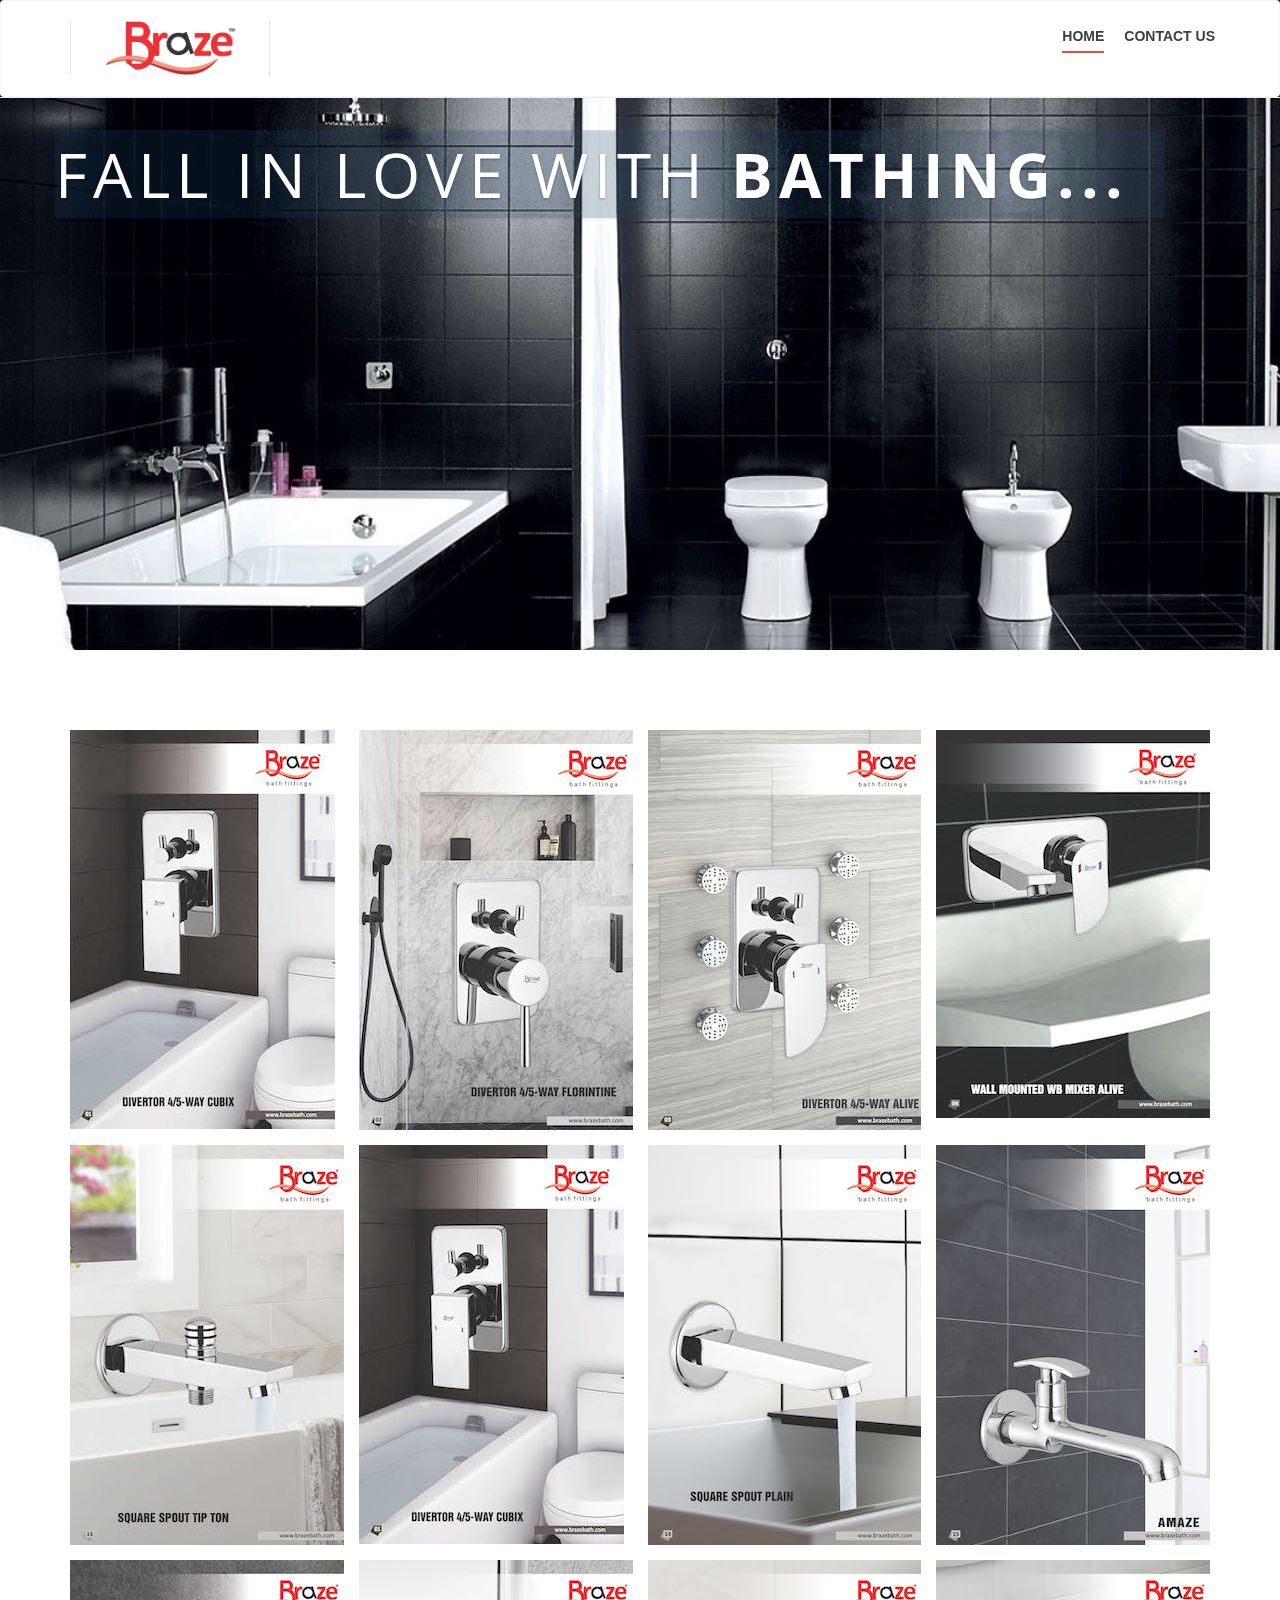
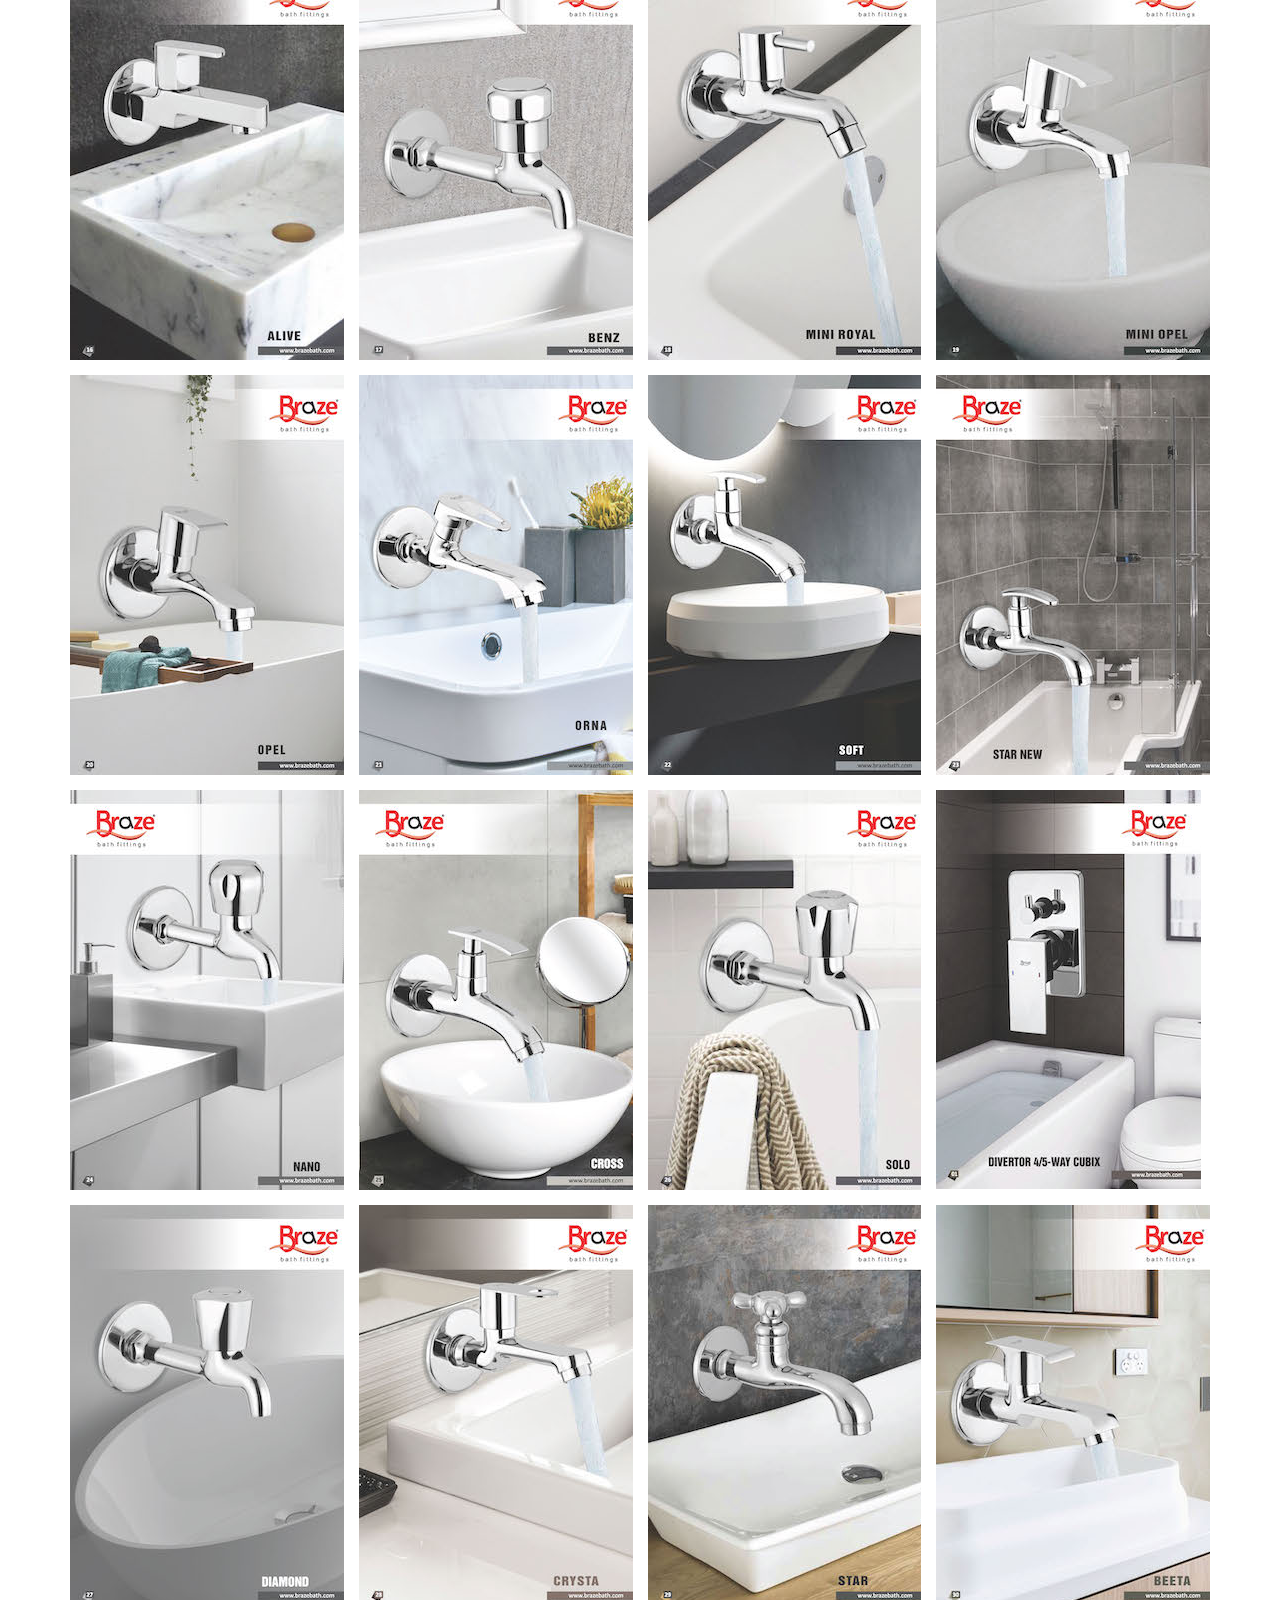
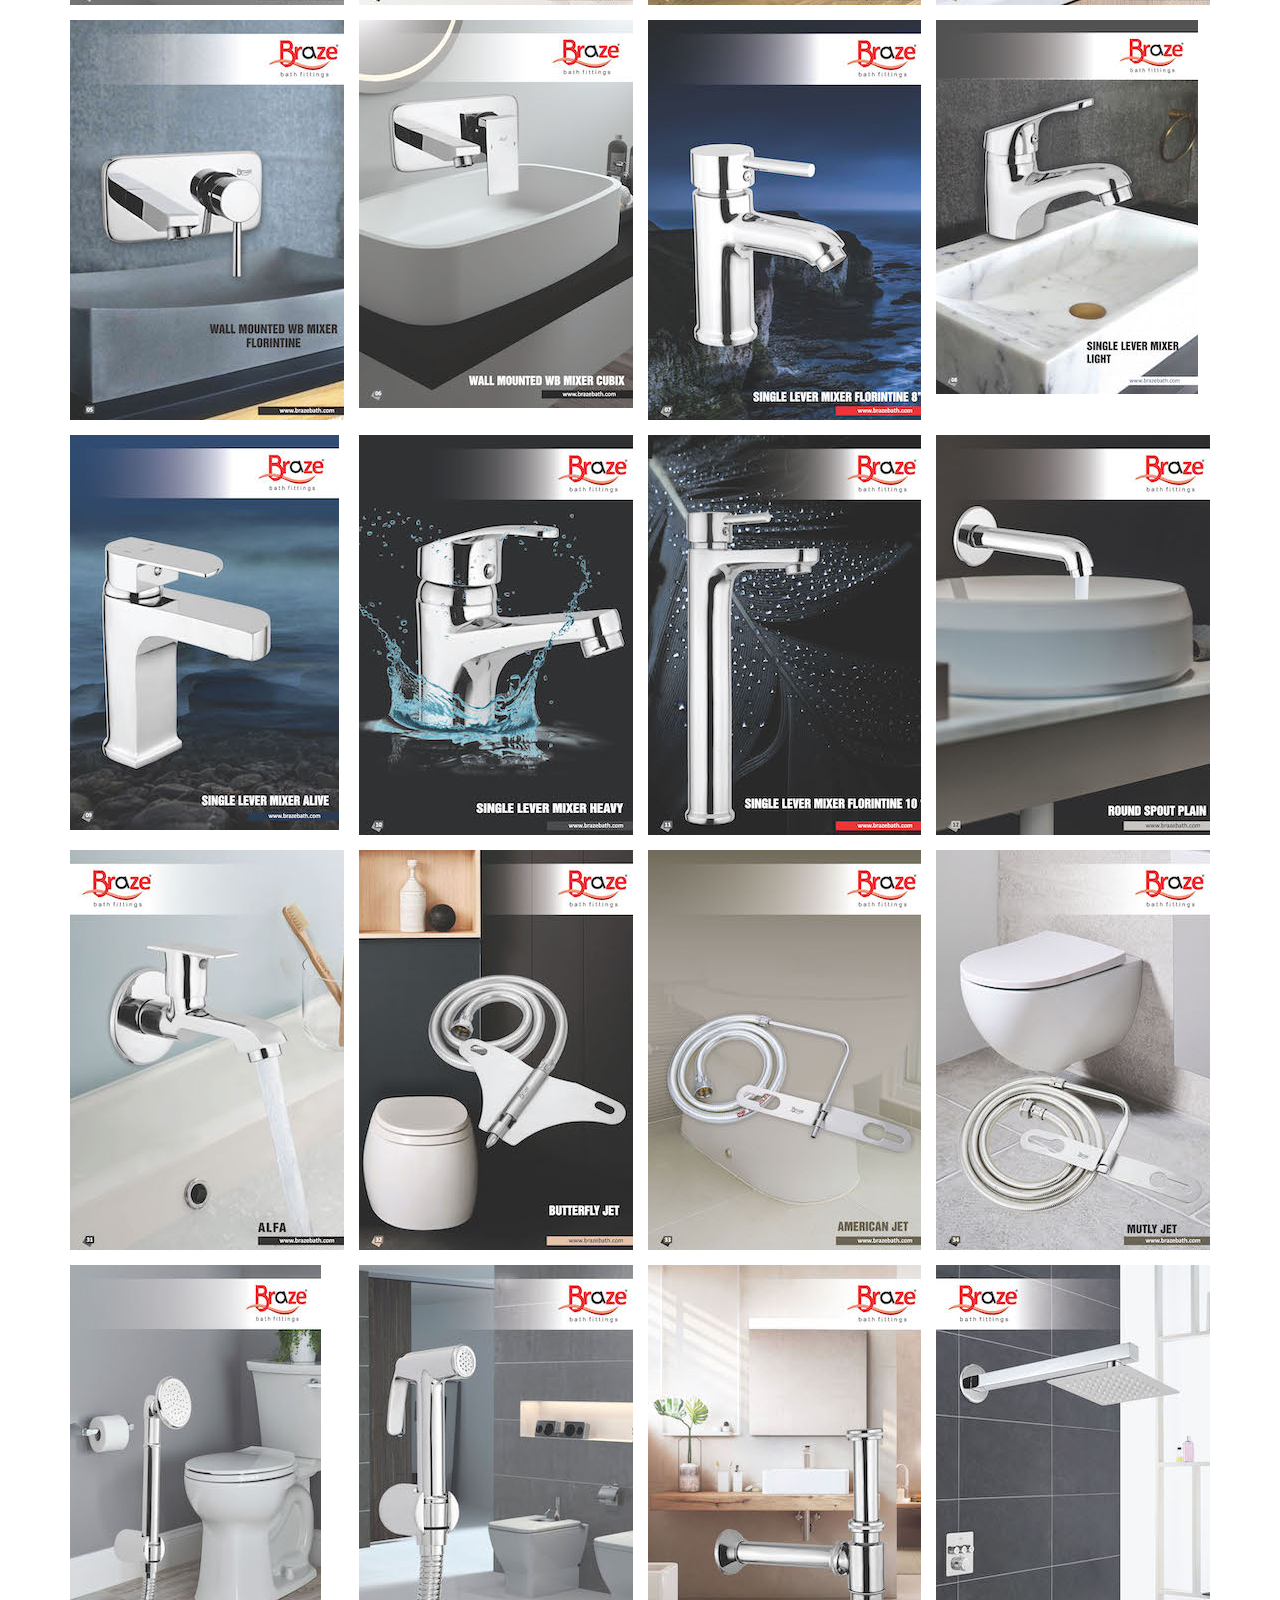
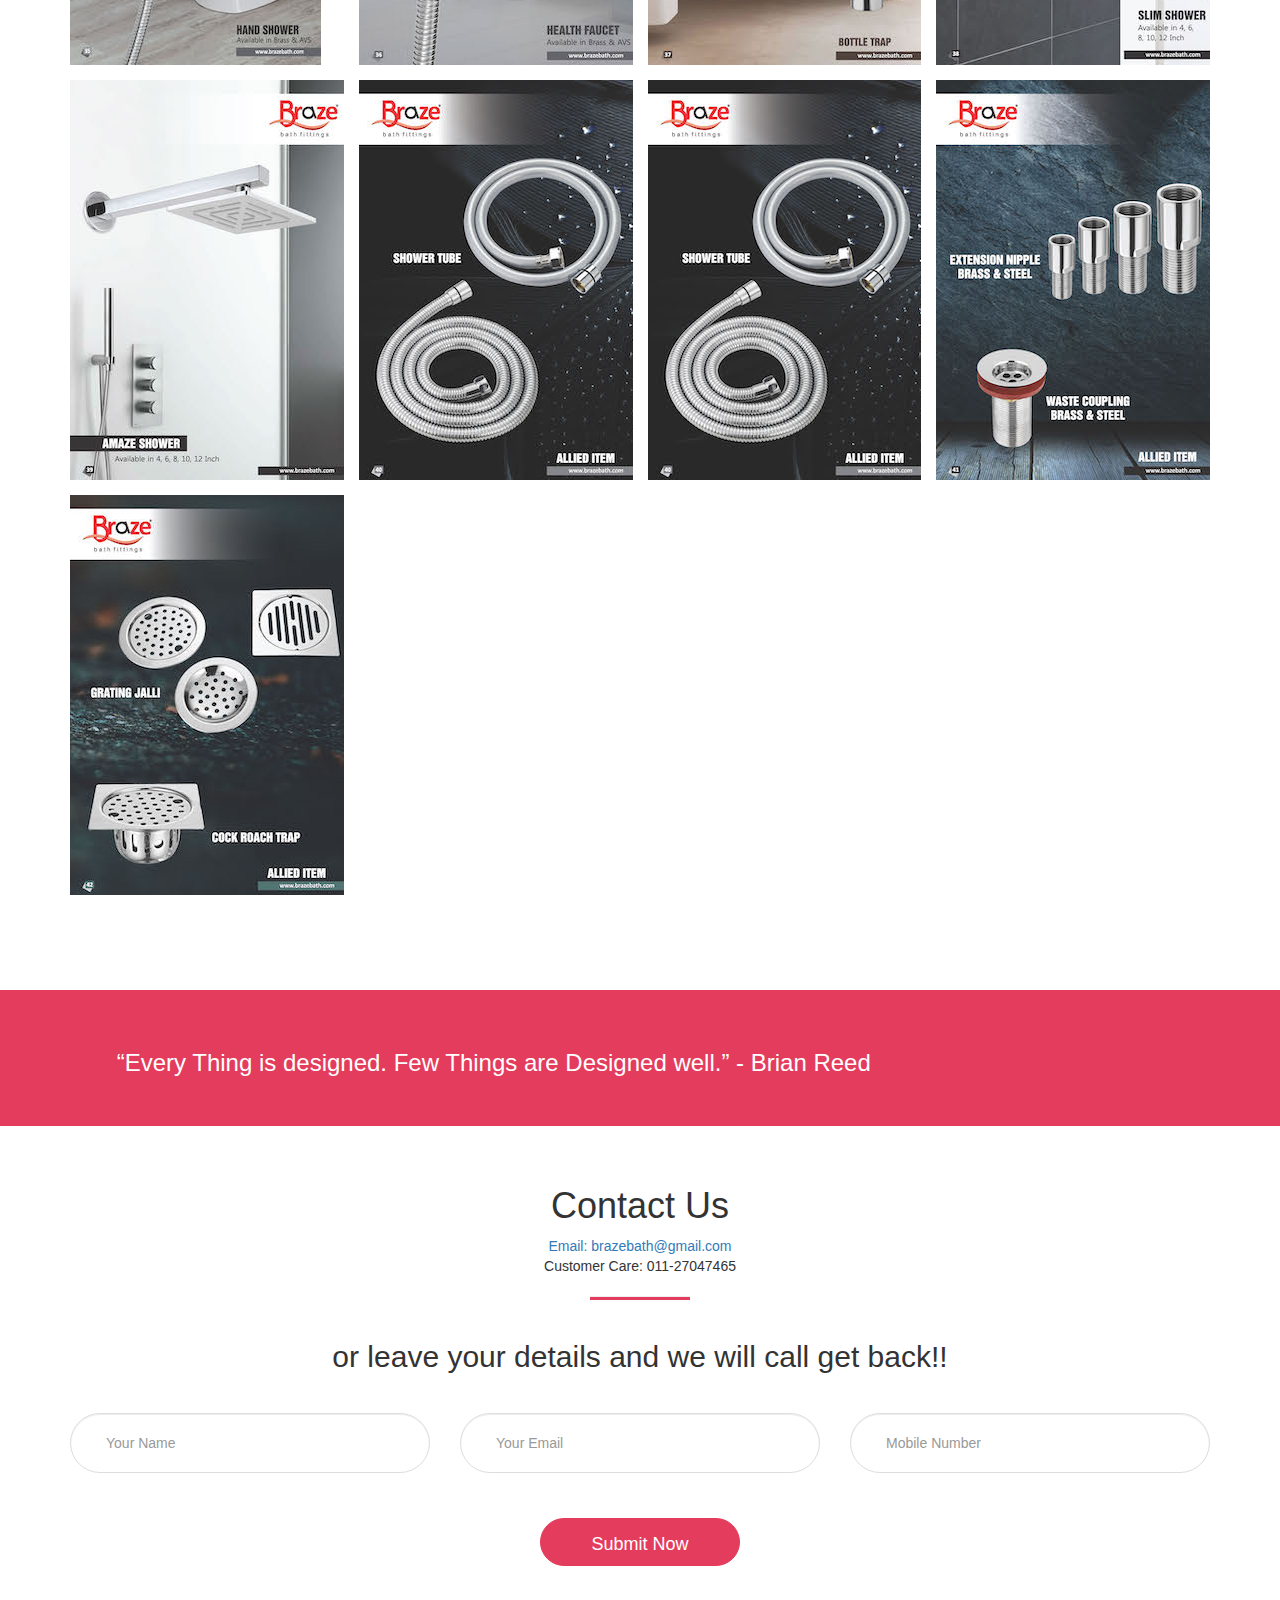
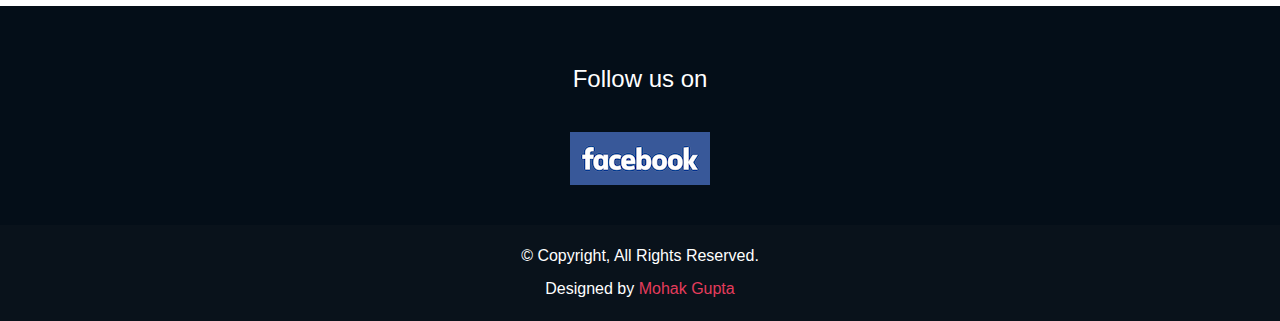
<file: index.html>
<!DOCTYPE html>
<html lang="en" class=" js no-touch">

<head>
  <title>Braze Bathroom Fittings</title>
  <meta charset="utf-8">
  <meta name="viewport" content="width=device-width, initial-scale=1">
  <link rel="stylesheet" href="css/bootstrap.min.css">
  <link rel="stylesheet" type="text/css" href="css/font-awesome.min.css">
  <link href='https://fonts.googleapis.com/css?family=Open+Sans:300,600|Raleway:600,300|Josefin+Slab:400,700,600italic,600,400italic' rel='stylesheet' type='text/css'>
  <link rel="stylesheet" type="text/css" href="css/slick-team-slider.css" />
  <link rel="stylesheet" type="text/css" href="css/style.css">
</head>

<body>
  <!--HEADER START-->
  <div class="main-navigation navbar-fixed-top">
    <nav class="navbar navbar-default">
      <div class="container">
        <div class="navbar-header">
          <button type="button" class="navbar-toggle" data-toggle="collapse" data-target="#myNavbar">
			    <span class="icon-bar"></span>
			    <span class="icon-bar"></span>
			    <span class="icon-bar"></span>
			  </button>
          <a href="index.html"><img src="img/logo.jpg" height="55px" width="200px"></a>
        </div>
        <div id="myNavbar">
          <ul class="nav navbar-nav navbar-right">
            <li class="active"><a href="#banner">Home</a></li>
            <li><a href="#contact">Contact Us</a></li>
          </ul>
        </div>
      </div>
    </nav>
  </div>
  <!--HEADER END-->

  <!--BANNER START-->
  <div id="banner" class="section-padding">
    <div class="container">
      <div class="row">
        <div class="jumbotron">
          <h1 class="small">Fall in love with <span class="bold">Bathing... </span></h1>
        </div>
      </div>
    </div>
  </div>
  <!--BANNER END-->

  <div id="portfolio">
    <div class="container">
      

      <div class="row" id="portfolio-wrapper">
        <div class="col-lg-3 col-md-6 portfolio-item filter-app">
          <a href="img/products_large/bathroom_fitting_02.jpg" target="_blank">
            <img src="img/products/bathroom_fitting_02.jpg" alt="">
          </a>
        </div>

        <div class="col-lg-3 col-md-6 portfolio-item filter-app">
          <a href="img/products_large/bathroom_fitting_03.jpg" target="_blank">
            <img src="img/products/bathroom_fitting_03.jpg" alt="">
          </a>
        </div>

        <div class="col-lg-3 col-md-6 portfolio-item filter-app">
          <a href="img/products_large/bathroom_fitting_04.jpg" target="_blank">
            <img src="img/products/bathroom_fitting_04.jpg" alt="">
          </a>
        </div>

        <div class="col-lg-3 col-md-6 portfolio-item filter-app">
          <a href="img/products_large/bathroom_fitting_05.jpg" target="_blank">
            <img src="img/products/bathroom_fitting_05.jpg" alt="">
          </a>
        </div>

        <div class="col-lg-3 col-md-6 portfolio-item filter-app">
          <a href="img/products_large/bathroom_fitting_14.jpg" target="_blank">
            <img src="img/products/bathroom_fitting_14.jpg" alt="">
          </a>
        </div>

        <div class="col-lg-3 col-md-6 portfolio-item filter-app">
          <a href="img/products_large/bathroom_fitting_02.jpg" target="_blank">
            <img src="img/products/bathroom_fitting_02.jpg" alt="">
          </a>
        </div>

        <div class="col-lg-3 col-md-6 portfolio-item filter-app">
          <a href="img/products_large/bathroom_fitting_15.jpg" target="_blank">
            <img src="img/products/bathroom_fitting_15.jpg" alt="">
          </a>
        </div>

        <div class="col-lg-3 col-md-6 portfolio-item filter-app">
          <a href="img/products_large/bathroom_fitting_16.jpg" target="_blank">
            <img src="img/products/bathroom_fitting_16.jpg" alt="">
          </a>
        </div>

        <div class="col-lg-3 col-md-6 portfolio-item filter-app">
          <a href="img/products_large/bathroom_fitting_17.jpg" target="_blank">
            <img src="img/products/bathroom_fitting_17.jpg" alt="">
          </a>
        </div>

        <div class="col-lg-3 col-md-6 portfolio-item filter-app">
          <a href="img/products_large/bathroom_fitting_18.jpg" target="_blank">
            <img src="img/products/bathroom_fitting_18.jpg" alt="">
          </a>
        </div>

        <div class="col-lg-3 col-md-6 portfolio-item filter-app">
          <a href="img/products_large/bathroom_fitting_19.jpg" target="_blank">
            <img src="img/products/bathroom_fitting_19.jpg" alt="">
          </a>
        </div>

        <div class="col-lg-3 col-md-6 portfolio-item filter-app">
          <a href="img/products_large/bathroom_fitting_20.jpg" target="_blank">
            <img src="img/products/bathroom_fitting_20.jpg" alt="">
          </a>
        </div>

        <div class="col-lg-3 col-md-6 portfolio-item filter-app">
          <a href="img/products_large/bathroom_fitting_21.jpg" target="_blank">
            <img src="img/products/bathroom_fitting_21.jpg" alt="">
          </a>
        </div>

        <div class="col-lg-3 col-md-6 portfolio-item filter-app">
          <a href="img/products_large/bathroom_fitting_22.jpg" target="_blank">
            <img src="img/products/bathroom_fitting_22.jpg" alt="">
          </a>
        </div>

        <div class="col-lg-3 col-md-6 portfolio-item filter-app">
          <a href="img/products_large/bathroom_fitting_23.jpg" target="_blank">
            <img src="img/products/bathroom_fitting_23.jpg" alt="">
          </a>
        </div>

        <div class="col-lg-3 col-md-6 portfolio-item filter-app">
          <a href="img/products_large/bathroom_fitting_24.jpg" target="_blank">
            <img src="img/products/bathroom_fitting_24.jpg" alt="">
          </a>
        </div>

        <div class="col-lg-3 col-md-6 portfolio-item filter-app">
          <a href="img/products_large/bathroom_fitting_25.jpg" target="_blank">
            <img src="img/products/bathroom_fitting_25.jpg" alt="">
          </a>
        </div>

        <div class="col-lg-3 col-md-6 portfolio-item filter-app">
          <a href="img/products_large/bathroom_fitting_26.jpg" target="_blank">
            <img src="img/products/bathroom_fitting_26.jpg" alt="">
          </a>
        </div>

        <div class="col-lg-3 col-md-6 portfolio-item filter-app">
          <a href="img/products_large/bathroom_fitting_27.jpg" target="_blank">
            <img src="img/products/bathroom_fitting_27.jpg" alt="">
          </a>
        </div>

        <div class="col-lg-3 col-md-6 portfolio-item filter-app">
          <a href="img/products_large/bathroom_fitting_02.jpg" target="_blank">
            <img src="img/products/bathroom_fitting_02.jpg" alt="">
          </a>
        </div>

        <div class="col-lg-3 col-md-6 portfolio-item filter-app">
          <a href="img/products_large/bathroom_fitting_28.jpg" target="_blank">
            <img src="img/products/bathroom_fitting_28.jpg" alt="">
          </a>
        </div>

        <div class="col-lg-3 col-md-6 portfolio-item filter-app">
          <a href="img/products_large/bathroom_fitting_29.jpg" target="_blank">
            <img src="img/products/bathroom_fitting_29.jpg" alt="">
          </a>
        </div>

        <div class="col-lg-3 col-md-6 portfolio-item filter-app">
          <a href="img/products_large/bathroom_fitting_30.jpg" target="_blank">
            <img src="img/products/bathroom_fitting_30.jpg" alt="">
          </a>
        </div>

        <div class="col-lg-3 col-md-6 portfolio-item filter-app">
          <a href="img/products_large/bathroom_fitting_31.jpg" target="_blank">
            <img src="img/products/bathroom_fitting_31.jpg" alt="">
          </a>
        </div>

        <div class="col-lg-3 col-md-6 portfolio-item filter-app">
          <a href="img/products_large/bathroom_fitting_06.jpg" target="_blank">
            <img src="img/products/bathroom_fitting_06.jpg" alt="">
          </a>
        </div>

        <div class="col-lg-3 col-md-6 portfolio-item filter-app">
          <a href="img/products_large/bathroom_fitting_07.jpg" target="_blank">
            <img src="img/products/bathroom_fitting_07.jpg" alt="">
          </a>
        </div>

        <div class="col-lg-3 col-md-6 portfolio-item filter-app">
          <a href="img/products_large/bathroom_fitting_08.jpg" target="_blank">
            <img src="img/products/bathroom_fitting_08.jpg" alt="">
          </a>
        </div>

        <div class="col-lg-3 col-md-6 portfolio-item filter-app">
          <a href="img/products_large/bathroom_fitting_09.jpg" target="_blank">
            <img src="img/products/bathroom_fitting_09.jpg" alt="">
          </a>
        </div>

        <div class="col-lg-3 col-md-6 portfolio-item filter-app">
          <a href="img/products_large/bathroom_fitting_10.jpg" target="_blank">
            <img src="img/products/bathroom_fitting_10.jpg" alt="">
          </a>
        </div>

        <div class="col-lg-3 col-md-6 portfolio-item filter-app">
          <a href="img/products_large/bathroom_fitting_11.jpg" target="_blank">
            <img src="img/products/bathroom_fitting_11.jpg" alt="">
          </a>
        </div>

        <div class="col-lg-3 col-md-6 portfolio-item filter-app">
          <a href="img/products_large/bathroom_fitting_12.jpg" target="_blank">
            <img src="img/products/bathroom_fitting_12.jpg" alt="">
          </a>
        </div>

        <div class="col-lg-3 col-md-6 portfolio-item filter-app">
          <a href="img/products_large/bathroom_fitting_13.jpg" target="_blank">
            <img src="img/products/bathroom_fitting_13.jpg" alt="">
          </a>
        </div>

        <div class="col-lg-3 col-md-6 portfolio-item filter-app">
          <a href="img/products_large/bathroom_fitting_32.jpg" target="_blank">
            <img src="img/products/bathroom_fitting_32.jpg" alt="">
          </a>
        </div>

        <div class="col-lg-3 col-md-6 portfolio-item filter-app">
          <a href="img/products_large/bathroom_fitting_33.jpg" target="_blank">
            <img src="img/products/bathroom_fitting_33.jpg" alt="">
          </a>
        </div>

        <div class="col-lg-3 col-md-6 portfolio-item filter-app">
          <a href="img/products_large/bathroom_fitting_34.jpg" target="_blank">
            <img src="img/products/bathroom_fitting_34.jpg" alt="">
          </a>
        </div>

        <div class="col-lg-3 col-md-6 portfolio-item filter-app">
          <a href="img/products_large/bathroom_fitting_35.jpg" target="_blank">
            <img src="img/products/bathroom_fitting_35.jpg" alt="">
          </a>
        </div>

        <div class="col-lg-3 col-md-6 portfolio-item filter-app">
          <a href="img/products_large/bathroom_fitting_36.jpg" target="_blank">
            <img src="img/products/bathroom_fitting_36.jpg" alt="">
          </a>
        </div>

        <div class="col-lg-3 col-md-6 portfolio-item filter-app">
          <a href="img/products_large/bathroom_fitting_37.jpg" target="_blank">
            <img src="img/products/bathroom_fitting_37.jpg" alt="">
          </a>
        </div>

        <div class="col-lg-3 col-md-6 portfolio-item filter-app">
          <a href="img/products_large/bathroom_fitting_38.jpg" target="_blank">
            <img src="img/products/bathroom_fitting_38.jpg" alt="">
          </a>
        </div>

        <div class="col-lg-3 col-md-6 portfolio-item filter-app">
          <a href="img/products_large/bathroom_fitting_39.jpg" target="_blank">
            <img src="img/products/bathroom_fitting_39.jpg" alt="">
          </a>
        </div>

        <div class="col-lg-3 col-md-6 portfolio-item filter-app">
          <a href="img/products_large/bathroom_fitting_40.jpg" target="_blank">
            <img src="img/products/bathroom_fitting_40.jpg" alt="">
          </a>
        </div>

        <div class="col-lg-3 col-md-6 portfolio-item filter-app">
          <a href="img/products_large/bathroom_fitting_41.jpg" target="_blank">
            <img src="img/products/bathroom_fitting_41.jpg" alt="">
          </a>
        </div>

        <div class="col-lg-3 col-md-6 portfolio-item filter-app">
          <a href="img/products_large/bathroom_fitting_41.jpg" target="_blank">
            <img src="img/products/bathroom_fitting_41.jpg" alt="">
          </a>
        </div>

        <div class="col-lg-3 col-md-6 portfolio-item filter-app">
          <a href="img/products_large/bathroom_fitting_42.jpg" target="_blank">
            <img src="img/products/bathroom_fitting_42.jpg" alt="">
          </a>
        </div>

        <div class="col-lg-3 col-md-6 portfolio-item filter-app">
          <a href="img/products_large/bathroom_fitting_43.jpg" target="_blank">
            <img src="img/products/bathroom_fitting_43.jpg" alt="">
          </a>
        </div>


      </div>
    </div>
  </div>

  

  <!--CTA2 START-->
  <div class="cta2">
    <div class="container">
      <div class="row white text-center">
        <h3 class="wd75 fnt-24">“Every Thing is designed. Few Things are Designed well.” - Brian Reed</h3>
        <p class="cta-sub-title"></p>
      </div>
    </div>
  </div>
  <!--CTA2 END-->

  <!--CONTACT START-->
  <div id="contact" class="section-padding">
    <div class="container">
      <div class="row">
        <div class="page-title text-center">
          <h1>Contact Us</h1>
          <a href="mailto:brazebath@gmail.com">Email: brazebath@gmail.com</a><br><p>Customer Care: 011-27047465</p>
          <hr class="pg-titl-bdr-btm"></hr>
        </div>
        <div class="page-title text-center">
        <h2>or leave your details and we will call get back!!</h2>
      </div>
        <div id="sendmessage">Your message has been sent. Thank you!</div>
        <div id="errormessage"></div>

        <div class="form-sec">
          <form method="post" action="send_mail.php">
            <div class="col-md-4 form-group">
              <input type="text" name="name" class="form-control text-field-box" style="text-transform: capitalize;" id="name" placeholder="Your Name" data-rule="minlen:4" data-msg="Please enter at least 3 chars" />
              <div class="validation"></div>
            </div>
            <div class="col-md-4 form-group">
              <input type="email" class="form-control text-field-box" name="email" id="email" placeholder="Your Email" />
              <div class="validation"></div>
            </div>
            <div class="col-md-4 form-group">
              <input type="text" class="form-control text-field-box" name="number" id="number" placeholder="Mobile Number" data-rule="minlen:10" data-msg="Please enter a valid mobile number" />
              <div class="validation"></div>
            </div>
              

              <button class="button-medium" id="contact-submit" type="submit" name="contact">Submit Now</button>
            </div>
          </form>
        </div>
      </div>
    </div>
  </div>
  <!--CONTACT END-->

  <!--FOOTER START-->
  <div  class="footer section-padding">
    <div class="container">
      <div class="text-center">
          <h3>Follow us on</h3>
          <div class="text-center">
            <a href="https://facebook.com/brazebath" target="_blank"><img src="img/fb.png"></i></a></li>
          </div>
        <!--- END COL -->
      </div>
      <!--- END ROW -->
    </div>
    <!--- END CONTAINER -->
  </div>
  <!--FOOTER END-->
  <div class="footer-bottom">
    <div class="container">
      <div style="visibility: visible; animation-name: zoomIn;" class="col-md-12 text-center wow zoomIn">
        <div class="footer_copyright">
          <p> © Copyright, All Rights Reserved.</p>
          <div class="credits">
            Designed by <a href="">Mohak Gupta</a>
          </div>
        </div>
      </div>
    </div>
  </div>
  <script src="js/jquery.min.js"></script>
  <script src="js/jquery.easing.min.js"></script>
  <script src="js/bootstrap.min.js"></script>
  <script type="text/javascript" src="js/slick.min.js"></script>
  <script type="text/javascript" src="js/custom.js"></script>
  <script src="contactform/contactform.js"></script>

</body>

</html>
</file>
<file: css/style.css>
/*
    Theme Name: Tempo
    Theme URL: https://bootstrapmade.com/tempo-free-onepage-bootstrap-theme/
    Author: BootstrapMade.com
    Author URL: https://bootstrapmade.com
*/

/**************************************
link & button
**************************************/
.white
{
	color:#fff !important;
}
h1.cta-title
{
	font-size: 43px;
}
h1
{
	font-size: 36px;
}
/**************************************
Header
**************************************/
.section-padding
{
	padding: 40px 0px;
}
.main-navigation
{
    border-bottom: 1px solid #eee;
}
.navbar-default {
    background-color: #fff;
    border-color: rgba(231, 231, 231, 0.33);
    padding: 20px 0px;
}

.navbar-default .navbar-nav > .active > a, .navbar-default .navbar-nav > .active > a:focus, .navbar-default .navbar-nav > .active > a:hover {
    color: #354242;
    background-color: #fff;
}
.navbar-nav {
    padding-top: 5px;
}

.navbar-default .navbar-nav > .active > a,.navbar-default .navbar-nav > li > a:hover, .navbar-default .navbar-nav > li > a:focus
{
	border-bottom: 2px solid #E74C3C;
    outline: none;
}
.navbar {
	min-height: inherit;
	margin-bottom: 0px;
}
.navbar-brand {
	height: inherit;
	font-family: 'Josefin Slab', serif;
	font-weight: 700;
	text-transform: uppercase;
	padding: 5px;
    font-size: 42px;
    margin-top: 5px;
}

.navbar-default .navbar-brand {
    color: #e43c5c;
}

.navbar-default .navbar-nav > li > a {
	color: #354242;
	font-weight: 600;
	text-transform: uppercase;
	margin: 0px 10px;
	padding-bottom: 5px;
	font-size: 14px;
}
.nav > li > a
{
	padding: 0px;
}
.jumbotron
{
    background-color: transparent;
    padding-top: 90px;
}
.jumbotron p.big
{
    line-height: 21px;
    border-width: 0px;
    margin: 0px;
    padding: 0px;
    letter-spacing: 6px;
    font-size: 15px;
    color: #fff;
    text-transform: uppercase;
    font-weight: 400;
    color: #ffffff;
    -webkit-filter: drop-shadow(0 1px 1px rgba(0, 0, 0, 0.4));
    -moz-filter: drop-shadow(0 1px 1px rgba(0, 0, 0, 0.4));
    -ms-filter: drop-shadow(0 1px 1px rgba(0, 0, 0, 0.4));
    filter: drop-shadow(0 1px 1px rgba(0, 0, 0, 0.4));
    padding-top: 10px;
}
a.btn-banner {
    border: 1px solid #cdcdcd;
    padding: 12px 22px;
    line-height: 0px;
    border-radius: 3px;
    font-family: 'Montserrat', sans-serif;
    font-weight: 400;
    font-size: 11px;
    text-transform: uppercase;
    color: #ffffff;
    letter-spacing: 1px;
    display: inline-block;
    margin-top: 95px;
}
a.btn-banner i
{
    padding-left: 10px;
}
a.btn-banner:hover, a.btn-banner:focus
{
    background-color: #e43c5c;
    color: #fff;
    border-color: #E74C3C;
    display: inline-block;
}
.bold
{
    font-weight: bold;
}
.bor-btm
{
    width: 100px;
    height: 1px;
    background-color: #ddd;
    margin-bottom: 85px;
}
.jumbotron h1.small
{
    line-height: 88px;
    background-color: rgba(34, 89, 128, 0.18);
    border-width: 0px;
    margin: 0px;
    padding: 0px;
    font-family: 'Open Sans', sans-serif;
    font-size: 62px;
    letter-spacing: 6px;
    text-transform: uppercase;
    font-weight: 400;
    color: #ffffff;
    -webkit-filter: drop-shadow(0 1px 1px rgba(0, 0, 0, 0.4));
    -moz-filter: drop-shadow(0 1px 1px rgba(0, 0, 0, 0.4));
    -ms-filter: drop-shadow(0 1px 1px rgba(0, 0, 0, 0.4));
    filter: drop-shadow(0 1px 1px rgba(0, 0, 0, 0.4));
}
.container .jumbotron, .container-fluid .jumbotron {
    padding-right: 60px;
    padding-left: 0px;
}
.bgblue-dark
{
    background-color: #2C3E50;
}
.bgblue-light
{
    background-color: #3498DB;
}
.bgred
{
    background-color: #E74C3C;
}
.wrk-title
{
    cursor: pointer;
}
.cta-1, .cta2
{
	background-color: #e43c5c;
	padding: 40px 0px;
}
p.cta-sub-title
{
	font-size: 28px;
}
.pg-titl-bdr-btm
{
	width: 100px;
	height: 3px;
	background-color: #e43c5c;
}
.service-box {
    margin: 0 0 60px;
    display: inline-block;
}
.service-box .service-icon {
    width: 75px;
    height: 75px;
    border-radius: 50px;
    overflow: hidden;
    border: 1px solid #e9e9e9;
    line-height: 75px;
    text-align: center;
    color: #e43c5c;
    font-size: 30px;
    margin-right: 23px;
    float: left;
    -webkit-transition: all 0.5s ease 0s;
    -moz-transition: all 0.5s ease 0s;
    -ms-transition: all 0.5s ease 0s;
    transition: all 0.5s ease 0s;
}
.service-box .service-text {
    width: 70%;
    float: left;
    margin-bottom: 20px;
}
.service-box .service-text h3 {
    margin: 0 0 20px 0;
    padding: 0 0 0 0;
    font-size: 18px;
    line-height: 24px;
    color: #333333;
    font-weight: 400;
    -webkit-transition: all 0.5s ease 0s;
    -moz-transition: all 0.5s ease 0s;
    -ms-transition: all 0.5s ease 0s;
    transition: all 0.5s ease 0s;
}
.page-title
{
	margin-bottom: 40px;
}



.fil-btn .active
{
	background-color: #e43c5c;
}
.img-sec, .fig-caption
{
	width: 50%;
	float: left;
}
.team-info
{
	border: 1px solid rgba(204, 204, 204, 0.33);
	float: left;
	width: 100%;
	border-radius: 3px;
}
.fig-caption
{
	padding: 56px 20px 0px;
}
.fig-caption h3
{
	font-size: 20px;
	font-family: 'Josefin Slab', serif;
}
.fig-caption p
{
	font-size: 14px;
}
.team-social li
{
	display: inline-block;
}
.team-social li
{
	width: 30px;
	height: 30px;
	line-height: 30px;
	text-align: center;
}
.team-social li a
{
	color: #fff;
}
.blue-light{
	background-color: #3498DB;
}
.blue-dark
{
	background-color: #2C3E50;
}
.red
{
	background-color: #E74C3C;
}
.marb-20
{
	margin-bottom: 20px;
}
.wd75
{
	width: 75%;
	float: left;
}
.cta2 a
{
margin-top: 5px;
}
.fnt-24
{
	font-size: 24px;
}

/* Portfolio */
#portfolio {
  background: #fff;
  padding: 80px 0;
}

#portfolio #portfolio-wrapper {
  padding-right: 15px;
}

#portfolio #portfolio-flters {
  padding: 0;
  margin: 0 0 45px 0;
  list-style: none;
  text-align: center;
}

#portfolio #portfolio-flters li {
  cursor: pointer;
  margin: 0 10px;
  display: inline-block;
  padding: 10px 22px;
  font-size: 12px;
  line-height: 20px;
  color: #666666;
  border-radius: 4px;
  text-transform: uppercase;
  background: #f7f7f7;
  margin-bottom: 5px;
  transition: all 0.3s ease-in-out;
}

#portfolio #portfolio-flters li:hover, #portfolio #portfolio-flters li.filter-active {
  background: #E43C5C;
  color: #fff;
}

#portfolio .portfolio-item {
  position: relative;
  height: 400px;
  overflow: hidden !important;
  margin-bottom: 15px;
  transition: all 350ms ease;
  -webkit-transform: scale(1);
  -ms-transform: scale(1);
  transform: scale(1);
}

#portfolio .portfolio-item a {
  display: block;
  margin-right: 15px;
}

#portfolio .portfolio-item img {
  position: relative;
  top: 0;
  transition: all 600ms cubic-bezier(0.645, 0.045, 0.355, 1);
}

#portfolio .portfolio-item .details {
  height: 50px;
  background: #E43C5C;
  position: absolute;
  width: 100%;
  height: 50px;
  bottom: -50px;
  transition: all 300ms cubic-bezier(0.645, 0.045, 0.355, 1);
}

#portfolio .portfolio-item .details h4 {
  font-size: 14px;
  font-weight: 700;
  color: #fff;
  padding: 8px 0 2px 8px;
  margin: 0;
}

#portfolio .portfolio-item .details span {
  display: block;
  color: #fff;
  font-size: 13px;
  padding-left: 8px;
}

#portfolio .portfolio-item:hover .details {
  bottom: 0;
}

#portfolio .portfolio-item:hover img {
  top: -30px;
}

/* Contact Form */
.text-field-box {
    background: #fff;
    border: 1px solid #ddd;
    border-radius: 40px;
    height: 60px;
    line-height: 60px;
    text-align: left;
    color: #666;
    font-size: 14px;
    padding: 0 35px;
    margin-bottom: 30px;
    width: 100%;
    outline: none;
    appearance: none;
    -webkit-appearance: none;
}
.form-sec textarea {
    height: 220px;
}

.validation {
    color: red;
    display:none;
    margin: 0 0 20px;
    font-weight:400;
    font-size:13px;
}

#sendmessage {
    color: green;
    border:1px solid green;
    display:none;
    text-align:center;
    padding:15px;
    font-weight:600;
    margin-bottom:15px;
}

#errormessage {
    color: red;
    display:none;
    border:1px solid red;
    text-align:center;
    padding:15px;
    font-weight:600;
    margin-bottom:15px;
}

#sendmessage.show, #errormessage.show, .show {
	display:block;
}

.button-medium {
    background: #e43c5c;
    border-radius: 40px;
    color: #ffffff;
    cursor: pointer;
    display: block;
    font-family: "Montserrat", sans-serif;
    font-size: 18px;
    font-weight: 400;
    height: 48px;
    line-height: 48px;
    margin: 0 auto;
    overflow: hidden;
    text-align: center;
    width: 200px;
    -webkit-appearance: none;
    -moz-appearance: none;
    appearance: none;
    border: 1px solid #e43c5c;
    box-shadow: none;
    outline: none;
    -webkit-transition: all 0.5s ease 0s;
    -moz-transition: all 0.5s ease 0s;
    -ms-transition: all 0.5s ease 0s;
    transition: all 0.5s ease 0s;
}
.footer {
    background-color: #040E18;
}
.footer h3 {
    color: #fff;
    padding-bottom: 30px;
}
.footer_social ul {
    list-style: outside none none;
    margin: 0;
    padding: 0;
}
.footer_social ul li {
    margin: 2px;
    display: inline-block;
}
.footer_social ul li a {
    background: #2e3537 none repeat scroll 0 0;
    border: 1px solid #2e3537;
    box-shadow: 0 0 0 7px transparent;
    color: #aaa;
    display: block;
    font-size: 14px;
    height: 40px;
    line-height: 21px;
    padding: 9px 13px;
    -webkit-transition: all 0.4s ease 0s;
    transition: all 0.4s ease 0s;
    width: 40px;
}
.footer-bottom {
    background: #09121B;
    padding: 20px 0;
}
.footer_copyright {
    color: #fff;
    font-size: 16px;
    margin-bottom: 0;
}
.footer_copyright a {
    color: #e43c5c;
}
#banner
{
    background: url('../img/banner-bg.jpg') no-repeat;
    background-size: cover;
    min-height: 650px;
}
.cta2 .btn-default,.cta2 .btn-default:hover,.cta2 .btn-default:focus
{
    padding: 10px 25px;
    background-color: #fff;
    border: 0px;
}
/**************************************
cta
**************************************/
/** media queries**/
@media (min-width: 480px) and (max-width: 1023px) {
    .img-sec, .fig-caption {
    width: 100%;
    float: left;
}
.fig-caption {
    padding: 56px 20px 20px;
}
}
@media (min-width: 451px) and (max-width: 768px) {
.filter {
    padding: 5px 18px;
    margin-bottom: 3px;
}
.wd75
{
    width: 100%;
}
.fig-caption {
    padding: 56px 20px 20px;
}
}
@media (min-width: 301px) and (max-width: 450px) {
.filter {
    padding: 3px 14px;
    margin-bottom: 3px;
}
.jumbotron
{
    padding-right: 30px;
    padding-left: 30px;
}
.fig-caption {
    padding: 13px 20px 0px;
}
.team-social li {
    width: 20px;
    height: 20px;
    line-height: 20px;
    text-align: center;
}
.fig-caption h3 {
    font-size: 19px;
    font-family: 'Josefin Slab', serif;
}
.wd75
{
    width: 100%;
}
.service-box .service-text h3
{
    padding-top: 15px;
}
.jumbotron h1.small {
    font-size: 44px;
}
h1.cta-title {
    font-size: 30px;
}
p.cta-sub-title {
    font-size: 20px;
}
.button-medium {
    font-size: 15px;
    height: 40px;
    line-height: 40px;
    width: 150px;
}
.jumbotron
{
    padding: 90px 0px 0px 20px !important;
}
}
.footer_copyright a
{
    text-decoration: none;
}
@media (min-width: 100px) and (max-width: 300px) {
.filter {
    padding: 3px 14px;
    margin-bottom: 3px;
}
.img-sec, .fig-caption {
    width: 100%;
    float: left;
}
.fig-caption {
    padding: 56px 20px 20px;
}
.jumbotron h1.small {
    font-size: 44px;
}
h1.cta-title {
    font-size: 30px;
}
p.cta-sub-title {
    font-size: 20px;
}
.button-medium {
    font-size: 15px;
    height: 40px;
    line-height: 40px;
    width: 150px;
}
.jumbotron
{
    padding: 90px 0px 0px 20px !important;
}
.service-box .service-text h3 {
    padding-top: 15px;
}
.navbar-default .navbar-nav > .active > a, .navbar-default .navbar-nav > li > a{
    text-align: center;
}
}
@media (min-width: 300px) and (max-width: 768px) {
.navbar-default .navbar-nav > .active > a, .navbar-default .navbar-nav > li > a{
    text-align: center;
    border: 0px;
}
.navbar-default .navbar-nav > li > a:hover
{
    border: 0px;
}
}
/**************************************
form element
**************************************/
</file>
